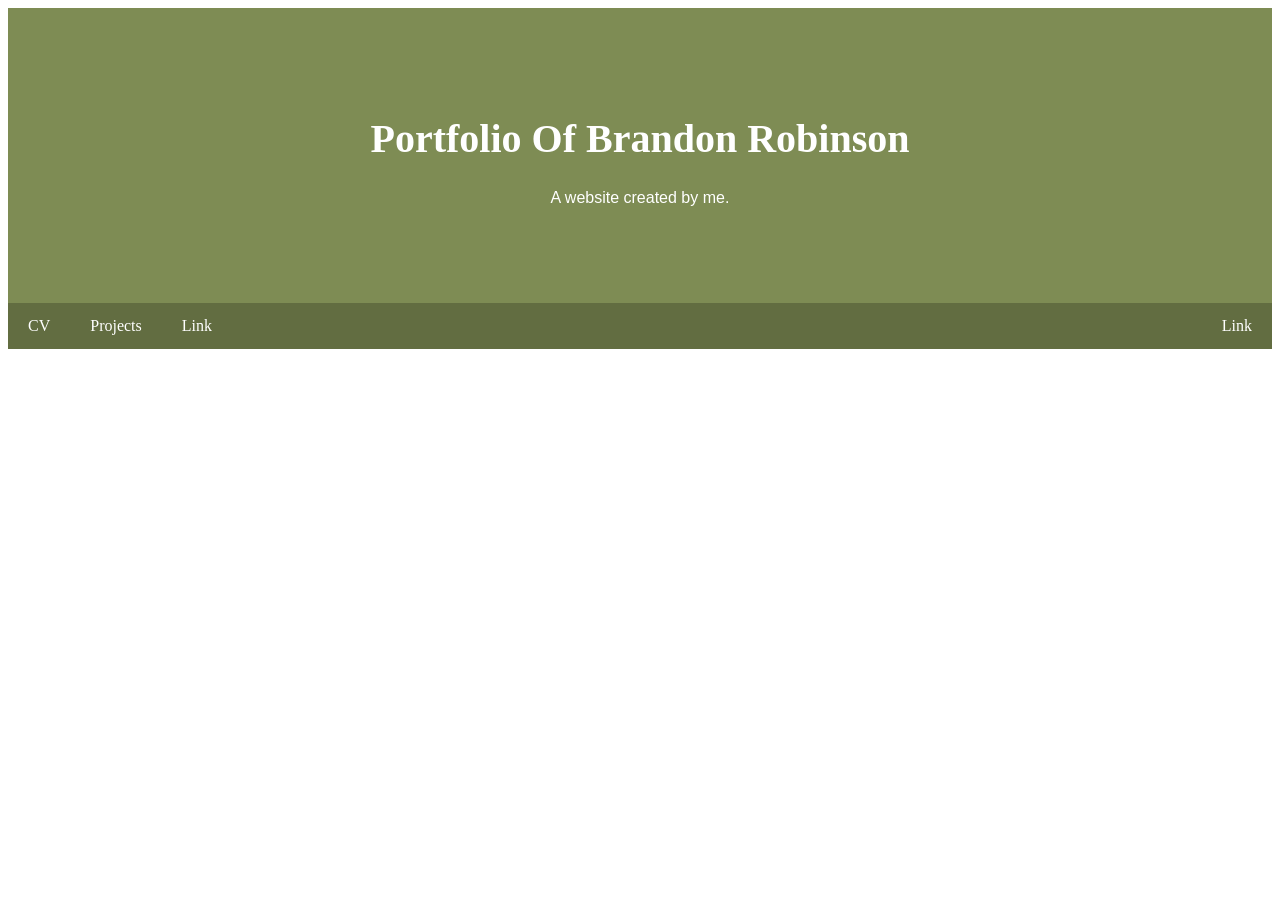
<file: index.html>
<!DOCTYPE html>
<link rel="stylesheet" type="text/css" href="index_style.css" media="screen" />
<html lang="en">
<head>
<title>Page Title</title>
<meta charset="UTF-8">
<meta name="viewport" content="width=device-width, initial-scale=1">
<style>
body {
  font-family: Arial, Helvetica, sans-serif;
}
</style>
</head>
<body>

<div class="header">
  <h1>Portfolio Of Brandon Robinson</h1>
  <p>A website created by me.</p>
</div>

<div class="navbar">
  <a href="#">CV</a>
  <a href="#">Projects</a>
  <a href="#">Link</a>
  <a href="#" class="right">Link</a>
</div>

</body>
</html>
</file>
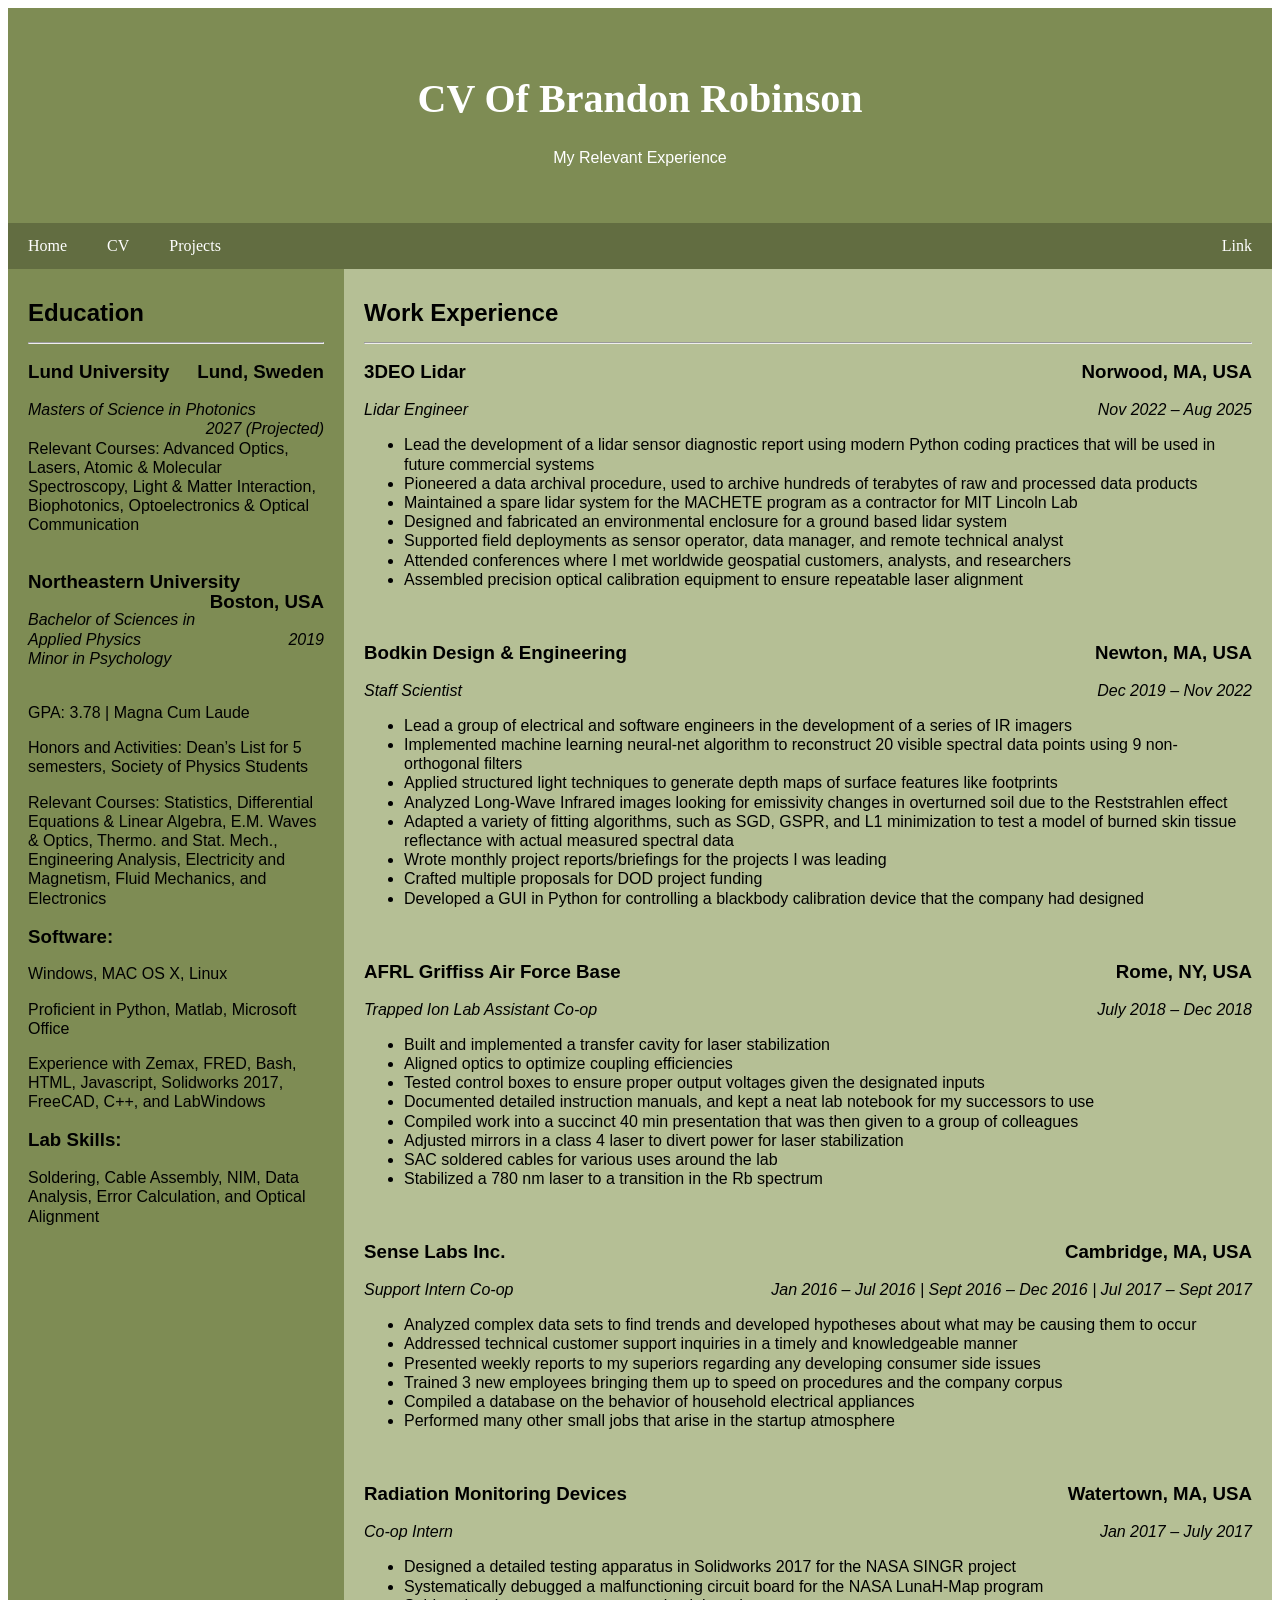
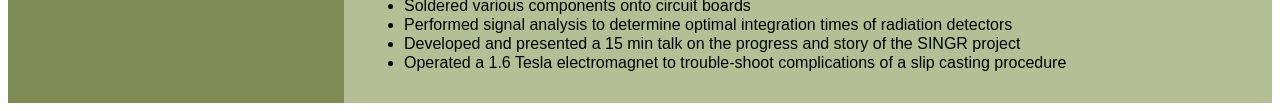
<file: CV/CV.html>
<!DOCTYPE html>
<link rel="stylesheet" type="text/css" href="CV.css" media="screen" />
<html lang="en">
<head>
<title>Brandon Robinson's Website</title>
<meta charset="UTF-8">
<meta name="viewport" content="width=device-width, initial-scale=1">
<style>
body {
  font-family: Arial, Helvetica, sans-serif;
}
</style>
</head>
<body>

<div class="header">
  <h1>CV Of Brandon Robinson</h1>
  <p>My Relevant Experience</p>
</div>

<div class="navbar">
  <a href="../index.html">Home</a>
  <a href="#">CV</a>
  <a href="#">Projects</a>
  <a href="#" class="right">Link</a>
</div>

<div class="content">
	<div class="sidecontent">
	
		<h2>Education</h2>
		<hr>
		<h3>Lund University
			<span style="float:right;">
				Lund, Sweden
			</span>
		</h3>
		<i>Masters of Science in Photonics 
			<span style="float:right;">
				2027 (Projected)
			</span>
		</i><br><br>
		Relevant Courses: Advanced Optics, Lasers, Atomic & Molecular Spectroscopy, Light & Matter Interaction, Biophotonics, Optoelectronics & Optical Communication<br>
		<br>
		<h3>Northeastern University
			<span style="float:right;">
				Boston, USA
			</span>
		</h3>
		<i>Bachelor of Sciences in Applied Physics 
			<span style="float:right;">
				2019
			</span>
			<br>Minor in Psychology
		</i><br><br>
		
		<p>GPA: 3.78 | Magna Cum Laude</p>
		<p>Honors and Activities: Dean’s List for 5 semesters, Society of Physics Students</p>
		<p>Relevant Courses: Statistics, Differential Equations & Linear Algebra, E.M. Waves & Optics, Thermo. and Stat. Mech., Engineering Analysis, Electricity and Magnetism, Fluid Mechanics, and Electronics</p>
		
		<h3>Software:</h3>
		
		<p>Windows, MAC OS X, Linux</p>
		<p>Proficient in Python, Matlab, Microsoft Office</p>
		<p>Experience with Zemax, FRED, Bash, HTML, Javascript, Solidworks 2017, FreeCAD, C++, and LabWindows</p>
		<h3>Lab Skills:</h3>
		Soldering, Cable Assembly, NIM, Data Analysis, Error Calculation, and Optical Alignment

	</div>
	<div class="maincontent">
		


		<h2>Work Experience</h2>
		<hr>
		<h3>3DEO Lidar
			<span style="float:right;">
				Norwood, MA, USA
			</span>
		</h3>
		<i>Lidar Engineer
			<span style="float:right;">
				Nov 2022 – Aug 2025
			</span>
		</i>
		<ul>
			<li>Lead the development of a lidar sensor diagnostic report using modern Python coding practices that will be used in future commercial systems</li>
			<li>Pioneered a data archival procedure, used to archive hundreds of terabytes of raw and processed data products</li>
			<li>Maintained a spare lidar system for the MACHETE program as a contractor for MIT Lincoln Lab</li>
			<li>Designed and fabricated an environmental enclosure for a ground based lidar system</li>
			<li>Supported field deployments as sensor operator, data manager, and remote technical analyst</li>
			<li>Attended conferences where I met worldwide geospatial customers, analysts, and researchers</li>
			<li>Assembled precision optical calibration equipment to ensure repeatable laser alignment</li>
		</ul>
		<br>
		
		<h3>Bodkin Design & Engineering
			<span style="float:right;">
				Newton, MA, USA
			</span>
		</h3>
		<i>Staff Scientist
			<span style="float:right;">
				Dec 2019 – Nov 2022
			</span>
		</i>
		<ul>
			<li>Lead a group of electrical and software engineers in the development of a series of IR imagers</li>
			<li>Implemented machine learning neural-net algorithm to reconstruct 20 visible spectral data points using 9 non-orthogonal filters</li>
			<li>Applied structured light techniques to generate depth maps of surface features like footprints</li>
			<li>Analyzed Long-Wave Infrared images looking for emissivity changes in overturned soil due to the Reststrahlen effect</li>
			<li>Adapted a variety of fitting algorithms, such as SGD, GSPR, and L1 minimization to test a model of burned skin tissue reflectance with actual measured spectral data</li>
			<li>Wrote monthly project reports/briefings for the projects I was leading</li>
			<li>Crafted multiple proposals for DOD project funding</li>
			<li>Developed a GUI in Python for controlling a blackbody calibration device that the company had designed</li>
		</ul>
		<br>
		
		<h3>AFRL Griffiss Air Force Base
			<span style="float:right;">
				Rome, NY, USA
			</span>
		</h3>
		<i>Trapped Ion Lab Assistant Co-op
			<span style="float:right;">
				July 2018 – Dec 2018
			</span>
		</i>
		<ul>
			<li>Built and implemented a transfer cavity for laser stabilization</li>
			<li>Aligned optics to optimize coupling efficiencies</li>
			<li>Tested control boxes to ensure proper output voltages given the designated inputs</li>
			<li>Documented detailed instruction manuals, and kept a neat lab notebook for my successors to use</li>
			<li>Compiled work into a succinct 40 min presentation that was then given to a group of colleagues</li>
			<li>Adjusted mirrors in a class 4 laser to divert power for laser stabilization</li>
			<li>SAC soldered cables for various uses around the lab</li>
			<li>Stabilized a 780 nm laser to a transition in the Rb spectrum</li>
		</ul>
		
		<br>
		<h3>Sense Labs Inc.
			<span style="float:right;">
				Cambridge, MA, USA
			</span>
		</h3>
		<i>Support Intern Co-op
			<span style="float:right;">
				Jan 2016 – Jul 2016 | Sept 2016 – Dec 2016 | Jul 2017 – Sept 2017
			</span>
		</i>
		<ul>
			<li>Analyzed complex data sets to find trends and developed hypotheses about what may be causing them to occur</li>
			<li>Addressed technical customer support inquiries in a timely and knowledgeable manner</li>
			<li>Presented weekly reports to my superiors regarding any developing consumer side issues</li>
			<li>Trained 3 new employees bringing them up to speed on procedures and the company corpus</li>
			<li>Compiled a database on the behavior of household electrical appliances</li>
			<li>Performed many other small jobs that arise in the startup atmosphere</li>
		</ul>
		<br>
		<h3>Radiation Monitoring Devices
			<span style="float:right;">
				Watertown, MA, USA
			</span>
		</h3>
		<i>Co-op Intern
			<span style="float:right;">
				Jan 2017 – July 2017
			</span>
		</i>
		<ul>
			<li>Designed a detailed testing apparatus in Solidworks 2017 for the NASA SINGR project</li>
			<li>Systematically debugged a malfunctioning circuit board for the NASA LunaH-Map program</li>
			<li>Soldered various components onto circuit boards</li>
			<li>Performed signal analysis to determine optimal integration times of radiation detectors</li>
			<li>Developed and presented a 15 min talk on the progress and story of the SINGR project</li>
			<li>Operated a 1.6 Tesla electromagnet to trouble-shoot complications of a slip casting procedure</li>
		</ul>
	</div>
</div>
</body>
</html>
</file>
<file: index_style.css>
.header {
  padding: 80px; /* some padding */
  text-align: center; /* center the text */
  background: #7E8C54; /* green background */
  color: white; /* white text color */
}

/* Increase the font size of the <h1> element */
.header h1 {
  font-size: 40px;
  font-family: verdana;
}

/* Style the top navigation bar */
.navbar {
  overflow: hidden; /* Hide overflow */
  background-color: #626D41; /* Dark background color */
}

/* Style the navigation bar links */
.navbar a {
  float: left; /* Make sure that the links stay side-by-side */
  display: block; /* Change the display to block, for responsive reasons (see below) */
  color: white; /* White text color */
  text-align: center; /* Center the text */
  padding: 14px 20px; /* Add some padding */
  text-decoration: none; /* Remove underline */
  font-family: verdana;
}

/* Right-aligned link */
.navbar a.right {
  float: right; /* Float a link to the right */
}

/* Change color on hover/mouse-over */
.navbar a:hover {
  background-color: #B5BF95; /* Grey background color */
  color: black; /* Black text color */
}
</file>
<file: CV/CV.css>
.header {
  padding: 40px; /* some padding */
  text-align: center; /* center the text */
  background: #7E8C54; /* green background */
  color: white; /* white text color */
}

/* Increase the font size of the <h1> element */
.header h1 {
  font-size: 40px;
  font-family: verdana;
}

/* Style the top navigation bar */
.navbar {
  overflow: hidden; /* Hide overflow */
  background-color: #626D41; /* Dark background color */
}

/* Style the navigation bar links */
.navbar a {
  float: left; /* Make sure that the links stay side-by-side */
  display: block; /* Change the display to block, for responsive reasons (see below) */
  color: white; /* White text color */
  text-align: center; /* Center the text */
  padding: 14px 20px; /* Add some padding */
  text-decoration: none; /* Remove underline */
  font-family: verdana;
}

/* Right-aligned link */
.navbar a.right {
  float: right; /* Float a link to the right */
}

/* Change color on hover/mouse-over */
.navbar a:hover {
  background-color: #B5BF95; /* Grey background color */
  color: black; /* Black text color */
}

.sidecontent {
	width:25%;
	overflow:auto;
	background-color: #7E8C54;
	padding: 14px 20px; /* Add some padding */
	line-height: 120%;
}
.maincontent {
	width:75%;
	overflow:auto;
	background-color: #B5BF95;
	padding: 14px 20px; /* Add some padding */
	line-height: 120%;
}
	
.content {
	display: flex;
	width:100%;
}

br {
</file>
